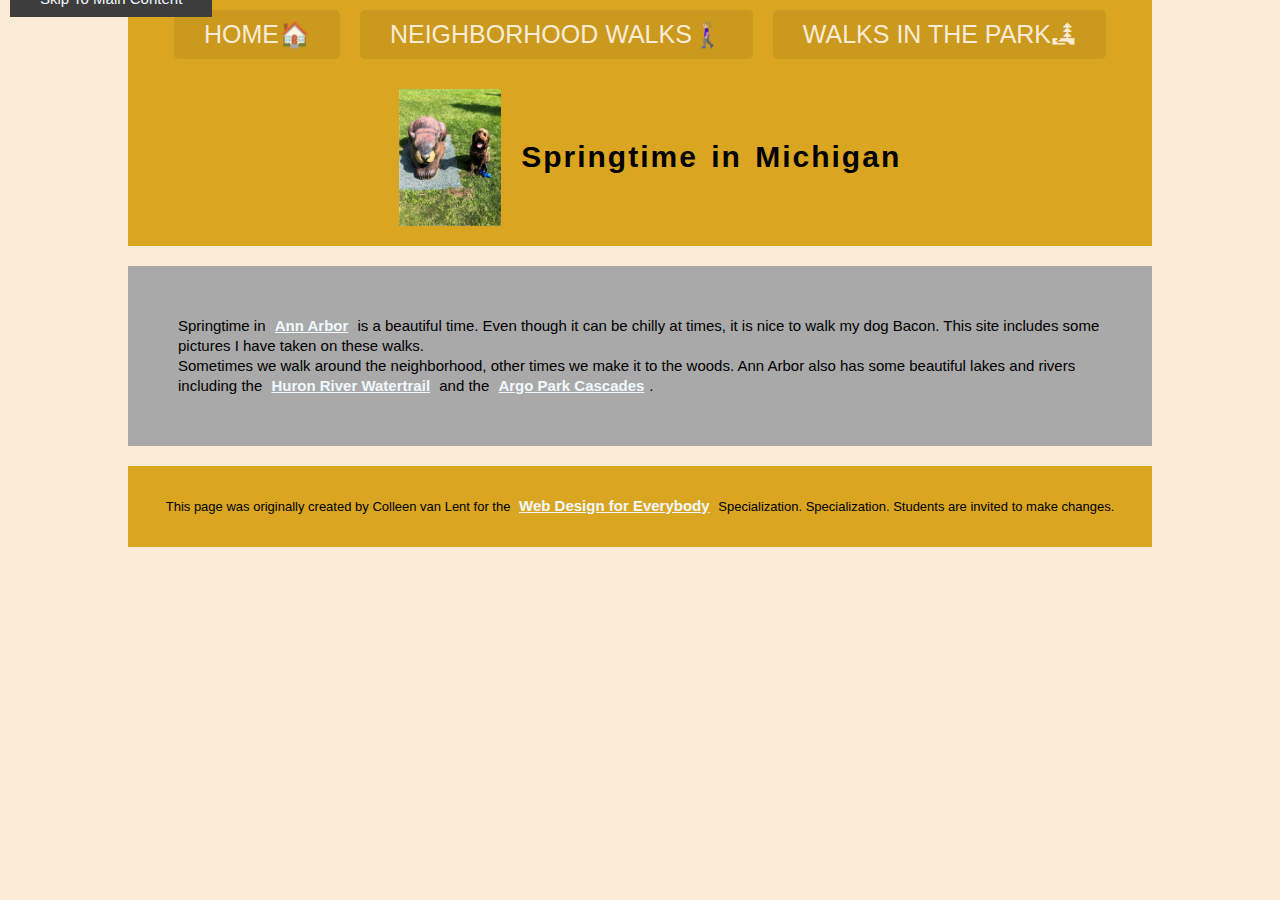
<file: index.html>
<!DOCTYPE html>
<html lang="en">

<head>
  <meta charset="utf-8">
  <meta name="viewport" content="width=device-width">
  <title>Springtime In Michigan</title>
  <link rel="stylesheet" href="css/style.css">
  <!-- You will need to link to the CSS file -->
</head>

<body>
  <nav class="skip"><a href="#mainContent">Skip to main content</a></nav>
  <header>
    <nav>
      <ul>
        <li><a href="index.html">Home🏠</a></li>
        <li><a href="neighborhood.html">Neighborhood Walks🚶🏼‍♀️</a></li>
        <li><a href="parks.html">Walks in the Park🏞</a></li>
      </ul>
      <img class="headerImg" src="images/BaconGallupPark.png" width="200"
        alt="Brown Labradoodle sitting next to a statue.">
      <h1>Springtime in Michigan</h1>
    </nav>
  </header>
  <main id="mainContent">
    <p>Springtime in <a href="https://www.michigan.org/city/ann-arbor">Ann Arbor</a> is a beautiful time. Even though
      it can be chilly at times, it is nice to walk my dog Bacon. This site includes some pictures I have taken on
      these walks. </p>

    <p>Sometimes we walk around the neighborhood, other times we make it to the woods. Ann Arbor also has some
      beautiful lakes and rivers including the <a
        href="https://www.annarbor.org/things-to-do/recreation-outdoors/huron-river/">Huron River Watertrail</a> and
      the <a href="https://www.a2gov.org/departments/Parks-Recreation/parks-places/argo/pages/default.aspx">Argo Park
        Cascades</a>.</p>

  </main>
  <footer>
    <p>This page was originally created by Colleen van Lent for the <a
        href="https://www.coursera.org/specializations/web-design"> Web Design for Everybody</a> Specialization.
      Specialization. Students are invited to make changes.</p>
  </footer>

</body>

</html>
</file>
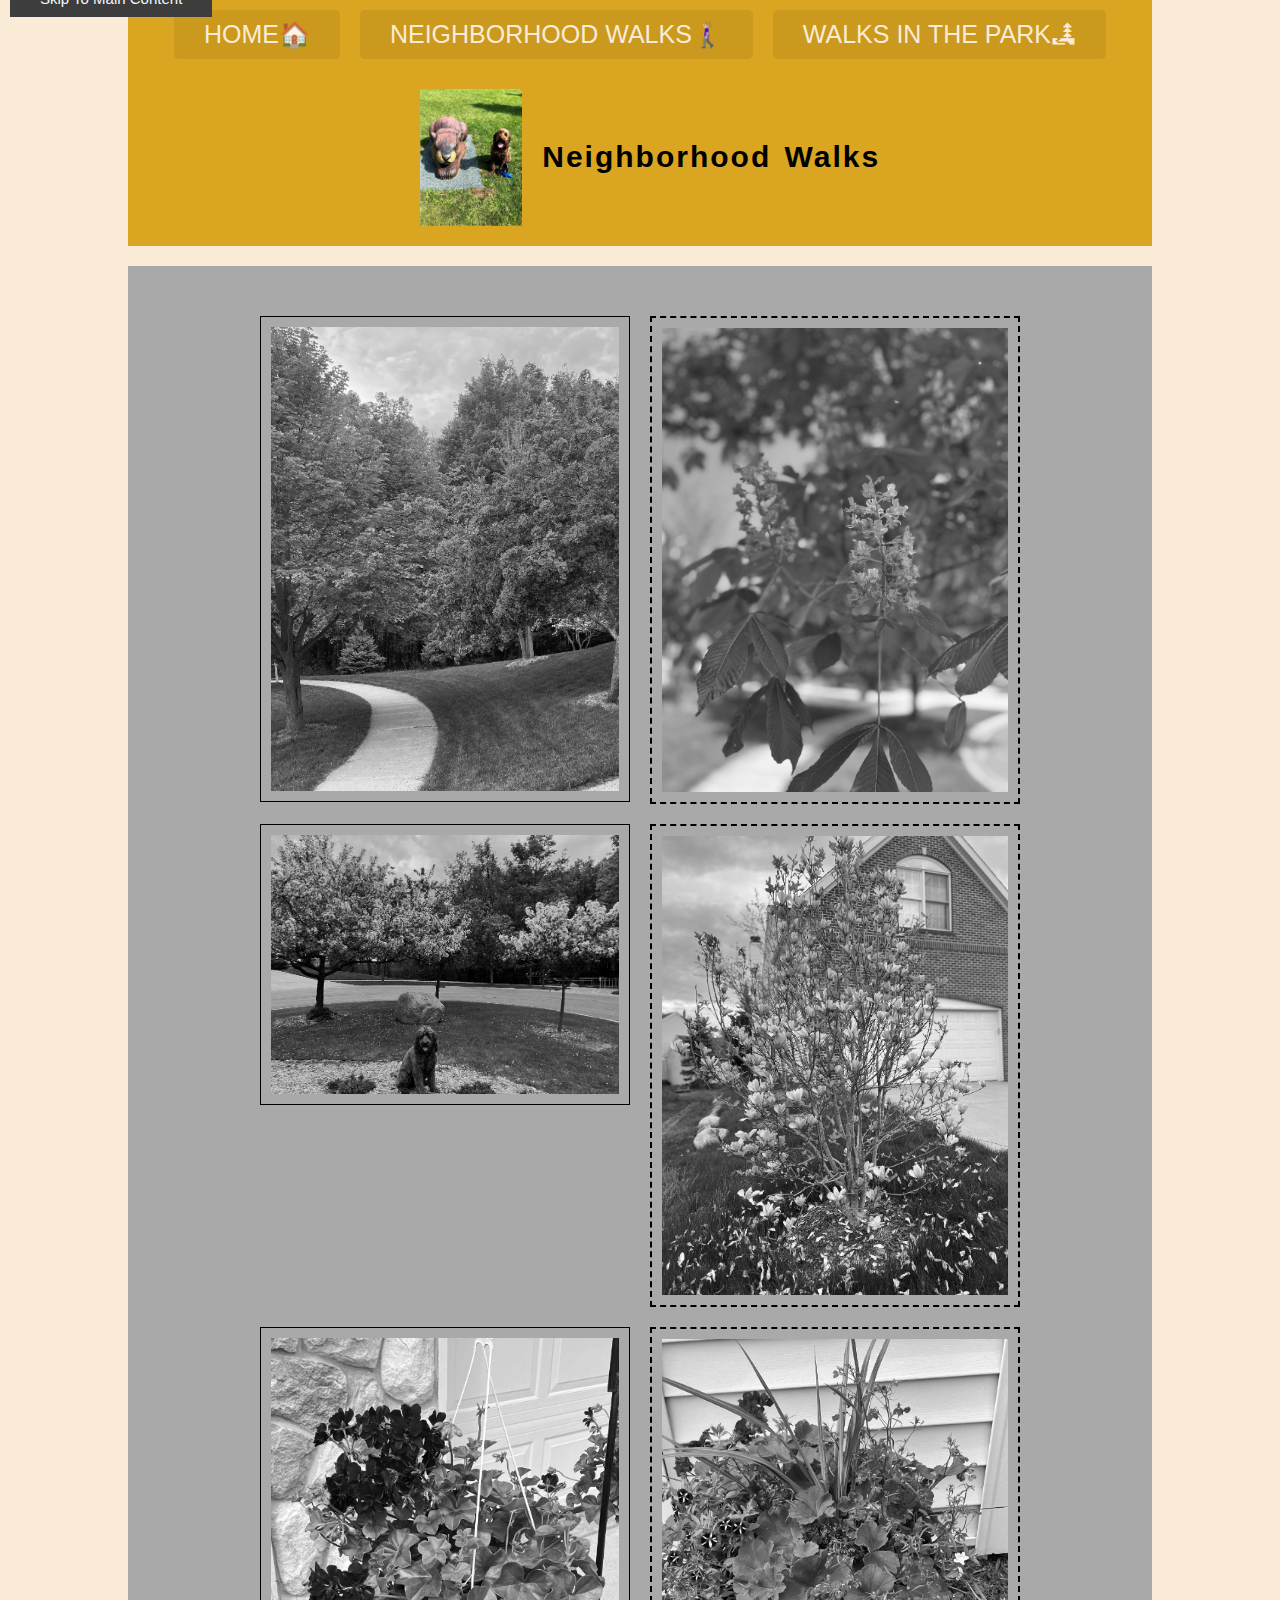
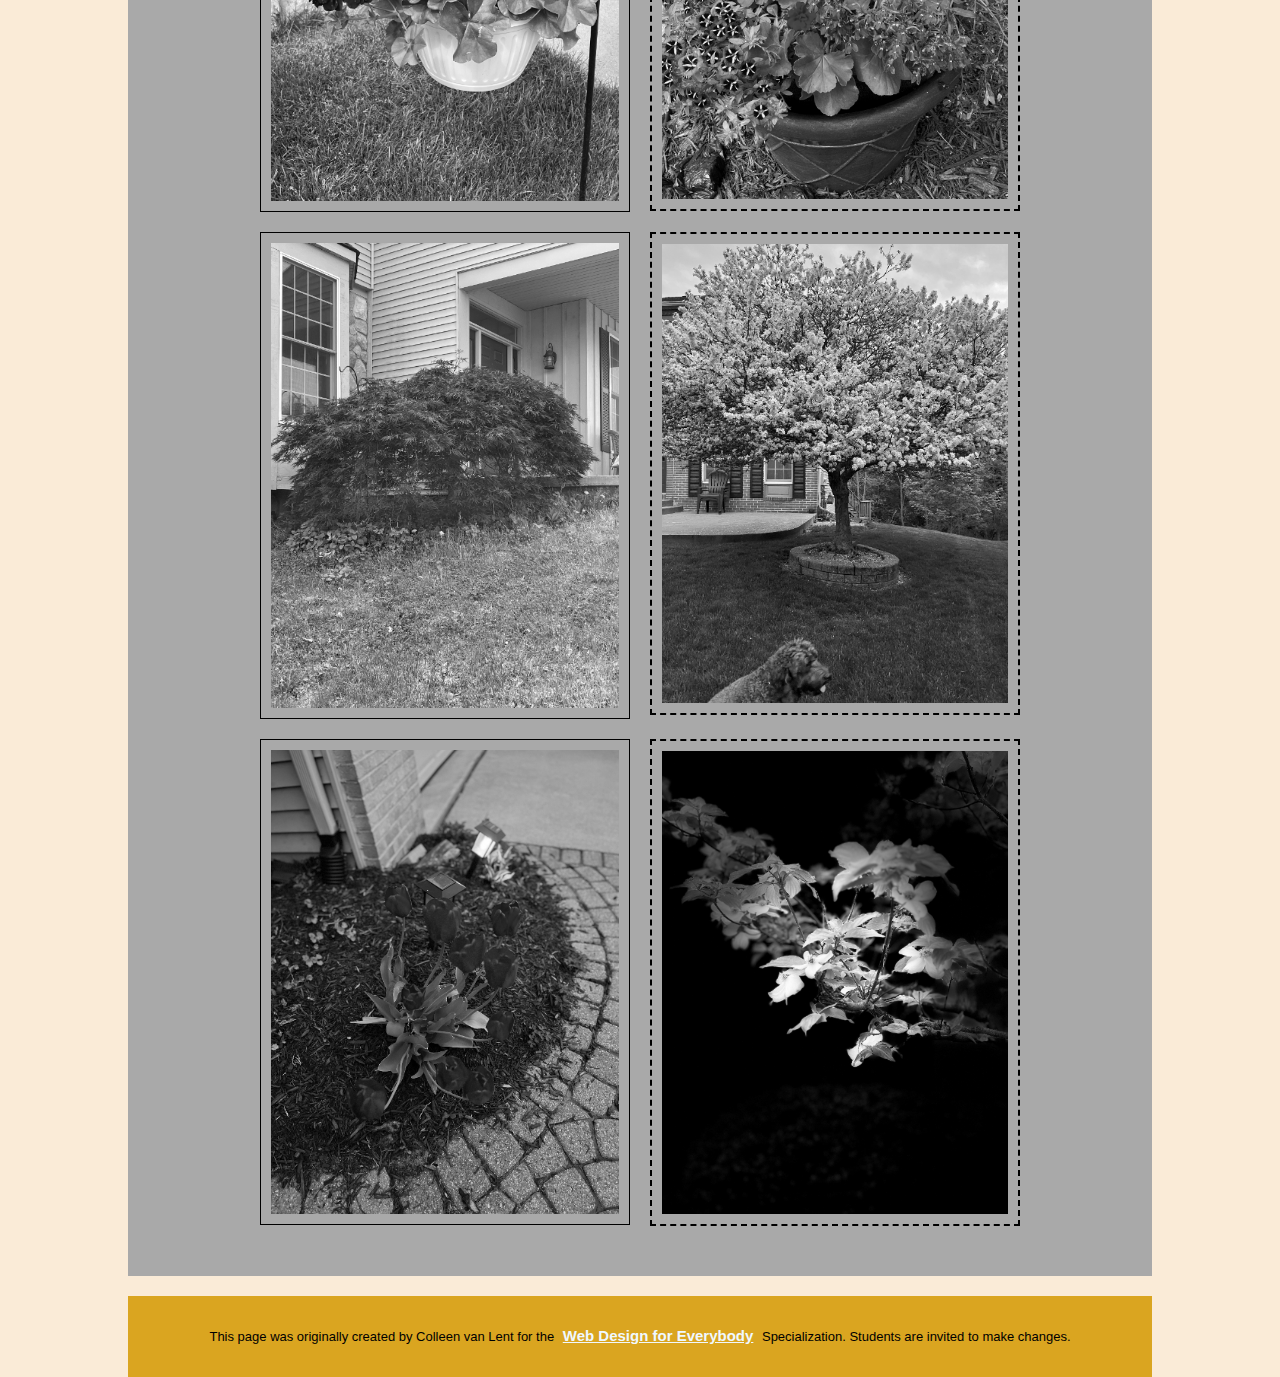
<file: neighborhood.html>
<!DOCTYPE html>
<html lang="en">

<head>
  <meta charset="utf-8">
  <meta name="viewport" content="width=device-width">
  <title>Neighborhood Walk</title>
  <link rel="stylesheet" href="css/style.css">
  <!-- You will need to link to the CSS file -->
</head>

<body>
  <nav class="skip"><a href="#mainContent">Skip to main content</a></nav>
  <header>
    <nav>
      <ul>
        <li><a href="index.html">Home🏠</a></li>
        <li><a href="neighborhood.html">Neighborhood Walks🚶🏼‍♀️</a></li>
        <li><a href="parks.html">Walks in the Park🏞</a></li>
      </ul>
      <img class="headerImg" src="images/BaconGallupPark.png" width="200"
        alt="Brown Labradoodle sitting next to a statue.">
      <h1>Neighborhood Walks</h1>
    </nav>
  </header>
  <main id="mainContent">
    <div class="imageContainer">
      <img src="images/bend_in_the_road.png"
        alt="a purple tree stands in contrast to the green leaved trees along a bend in the road" width="100">
      <img src="images/pink_blossoms.png" alt="small pink blossoms on an otherwise green leaved tree" width="100">
      <img src="images/blooming_trees.png" alt="brown labradoodle sitting in front of white and purple blooming  trees"
        width="100">
      <img src="images/falling_petals.png" alt="a purple tulip tree that is beginning to shed its petals" width="100">
      <img src="images/hanging_plants.png" alt="red and green plants in a decorative hanging basket" width="100">
      <img src="images/potted_plants.png" alt="a decorative planter with a variety of brightly colored plants "
        width="100">
      <img src="images/red_maple.png" alt="a small Japanese maple tree in front of a putple door" width="100">
      <img src="images/tree_with_white_blooms.png"
        alt="brown labradoodle sitting in front of tree blooming with white petals" width="100">
      <img src="images/tulips.png" alt="bright red tulips in front of a garden light" width="100">
      <img src="images/white_buds_on_tree.png" alt="artsy shot of white blooms on a green tree with a dark background"
        width="100">
    </div>
  </main>
  <footer>
    <p>This page was originally created by Colleen van Lent for the <a
        href="https://www.coursera.org/specializations/web-design"> Web Design for Everybody</a> Specialization.
      Students are invited to make changes.</p>
  </footer>

</body>

</html>
</file>
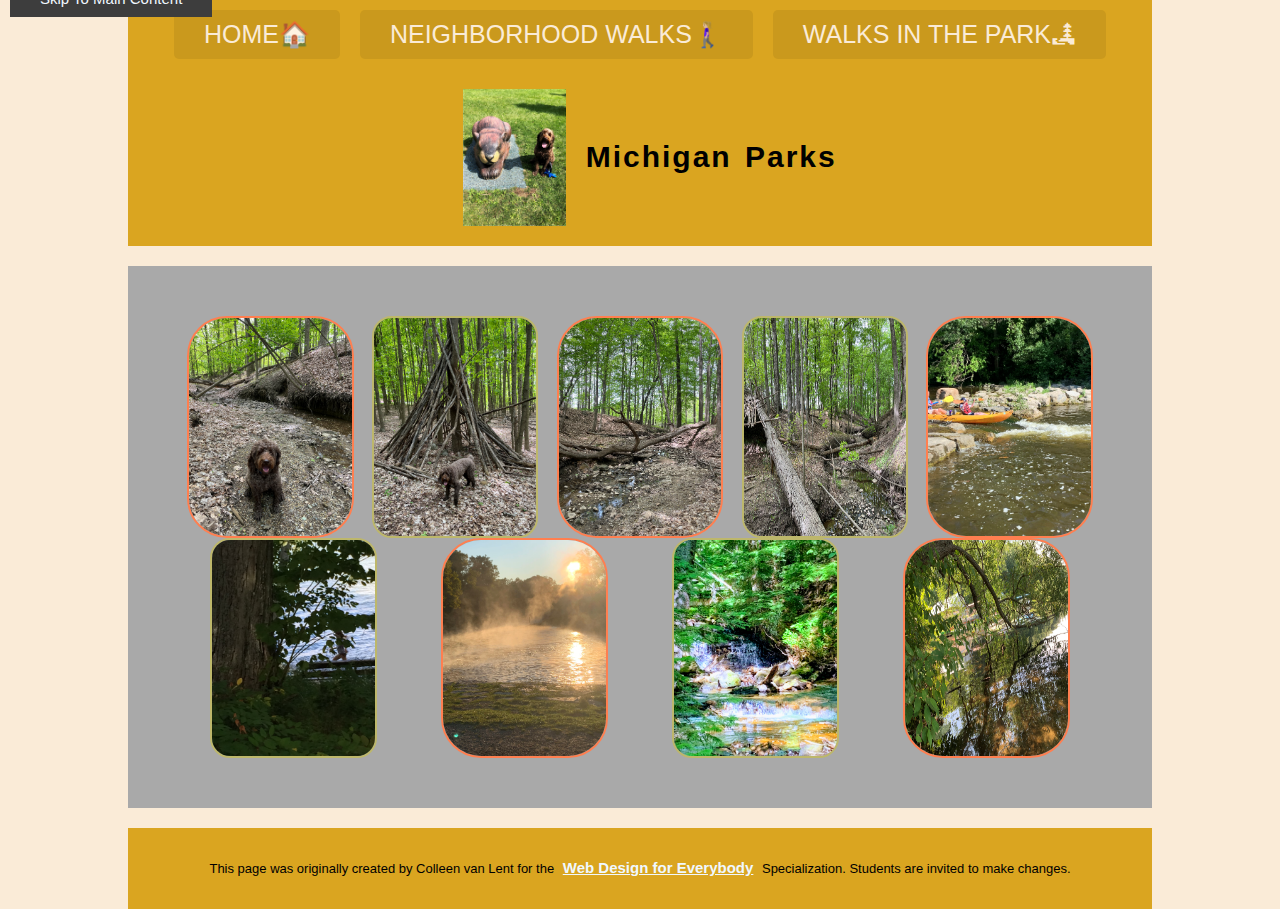
<file: parks.html>
<!DOCTYPE html>
<html lang="en">

<head>
  <meta charset="utf-8">
  <meta name="viewport" content="width=device-width">
  <title>Neighborhood Walk</title>
  <link rel="stylesheet" href="css/style.css">
  <!-- You will need to link to the CSS file -->
</head>

<body>
  <nav class="skip"><a href="#mainContent">Skip to main content</a></nav>
  <header>
    <nav>
      <ul>
        <li><a href="index.html">Home🏠</a></li>
        <li><a href="neighborhood.html">Neighborhood Walks🚶🏼‍♀️</a></li>
        <li><a href="parks.html">Walks in the Park🏞</a></li>
      </ul>
      <img class="headerImg" src="images/BaconGallupPark.png" width="200"
        alt="Brown Labradoodle sitting next to a statue.">
      <h1>Michigan Parks</h1>
    </nav>

  </header>
  <main id="mainContent">
    <div class="parksContainer">
      <img src="images/bacon_in_the_woods.png" alt="brown labradoodle sitting near a stream in a wooded setting"
        width="100">
      <img src="images/bacon_near_the_fort.png"
        alt="brown labradoodle posing in front of a makeshift fort made of branches" width="100">
      <img src="images/downed_tree.png" alt="a downed tree crossign a stream" width="100">
      <img src="images/fort_in_woods.png" alt="a small fort made of branches" width="100">
      <img src="images/huron_river_cascades.png" alt=" two people on a kayak approaching some small rapids" width="100">
      <img src="images/lake_view.png" alt="a glimpse of a child running along a lake obscured by branches" width="100">
      <img src="images/mist_over_huron_river.png" alt="the mist rising over a river in the morning" width="100">
      <img src="images/munising.png" alt="small waterfall" width="100">
      <img src="images/reflected_tree.png" alt="reflection of a lake and trees" width="100">

    </div>

  </main>
  <footer>
    <p>This page was originally created by Colleen van Lent for the <a
        href="https://www.coursera.org/specializations/web-design"> Web Design for Everybody</a> Specialization.
      Students are invited to make changes.</p>
  </footer>

</body>

</html>
</file>
<file: css/style.css>
*,
*::before,
*::after {
  padding: 0;
  margin: 0;
  box-sizing: inherit;
}

html {
  font-size: 62.5%;
  box-sizing: border-box;
}

body {
  font-family: cursive, sans-serif;
  font-size: 1rem;
  background-color: antiquewhite;
}
.skip {
  width: 100%;
  background-color: black;
  position: relative;
}
.skip a {
  color: aliceblue;
  max-width: 20%;
  text-decoration: none;
  font-size: 1.5rem;
  background-color: rgb(61, 61, 61);
  padding: 1rem 3rem;
  text-transform: capitalize;
  position: absolute;
  top: -2rem;
  left: 1rem;
  /* top: -3rem; */
}
.skip a:focus {
  cursor: pointer;
  top: 4rem;
}
header img {
  margin: 2rem;
}
header h1 {
  padding: 2rem 0;
}
footer {
  background-color: goldenrod;
  padding: 3rem;
  font-size: 1.3rem;
  text-align: center;
  width: 80%;
  margin: 0 auto;
}
footer a,
main a {
  color: aliceblue;
  margin: 0 0.5rem;
  font-weight: bold;
  font-size: 1.5rem;
}

main {
  background-color: darkgray;
  font-size: 1.5rem;
  padding: 5rem;
  width: 80%;
  margin: 2rem auto;
}

nav {
  background-color: goldenrod;
  width: 80%;
  margin: 0 auto;
  display: inline-block;
  display: flex;
  justify-content: center;
  align-items: center;
  flex-wrap: wrap;
}
.headerImg {
  width: 10%;
}
nav ul {
  display: flex;
  justify-content: space-around;
  padding: 1rem 3rem;
}
li {
  display: block;
  width: auto;
  list-style: none;
  padding: 1rem 3rem;
  background-color: rgb(202, 153, 29);
  transition: all 0.2s;
  border-radius: 5px;
  text-transform: uppercase;
  font-family: cursive, sans-serif;
  margin: 0 1rem;
}
li:hover {
  background-color: rgb(163, 126, 32);
}
li a {
  color: antiquewhite;
  text-decoration: none;
  font-size: 2.5rem;
}

h1 {
  text-align: center;
  letter-spacing: 2px;
  font-size: 3rem;
  word-spacing: 3px;
  font-family: Verdana, Geneva, Tahoma, sans-serif;
  color: black;
}

p {
  line-height: 2rem;
}
.imageContainer {
  display: grid;
  justify-content: center;
  grid-template-columns: 40% 40%;
  grid-gap: 2rem;
}
.imageContainer img {
  margin: 0 auto;
  width: 100%;
  filter: grayscale(1);
  transition: all 0.2s linear;
  border: 1px solid black;
  padding: 1rem;
}
.imageContainer img:nth-child(2n) {
  border: 2px dashed black;
}
.imageContainer img:hover {
  filter: grayscale(0);
  cursor: pointer;
  border: 2px solid black;
  border-radius: 2rem;
}
.parksContainer {
  display: flex;
  flex-wrap: wrap;
  justify-content: space-around;
}
.parksContainer img {
  width: 18%;
  cursor: pointer;
  transition: all 0.2s linear;
}
.parksContainer img:nth-child(odd) {
  border-radius: 4rem;
  border: 2px solid coral;
}
.parksContainer img:nth-child(even) {
  border-radius: 2rem;
  border: 2px solid darkkhaki;
}
.parksContainer img:nth-child(odd):hover {
  transform: scale(1.03);
}
.parksContainer img:nth-child(even):hover {
  transform: rotate(10deg);
}
</file>
